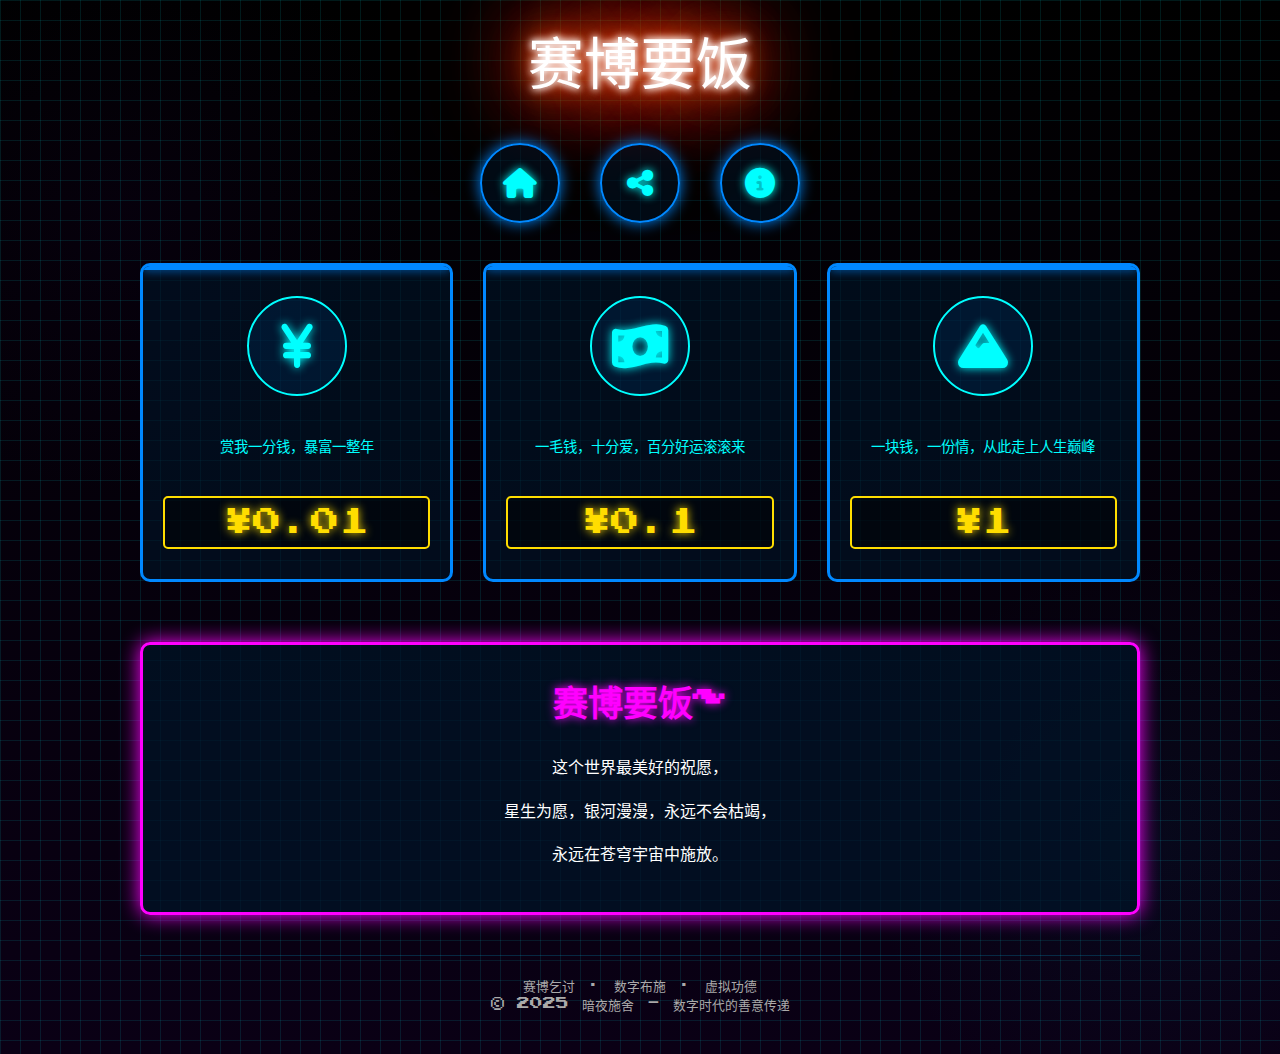
<file: saibo.html>
<!DOCTYPE html>
<html lang="zh-CN">
<head>
    <meta charset="UTF-8">
    <meta name="viewport" content="width=device-width, initial-scale=1.0">
    <title>赛博要饭</title>
    <link href="https://fonts.googleapis.com/css2?family=Press+Start+2P&display=swap" rel="stylesheet">
    <link rel="stylesheet" href="https://cdnjs.cloudflare.com/ajax/libs/font-awesome/6.4.0/css/all.min.css">
    <style>
        :root {
            --neon-text-color: #f40;
            --neon-border-color: #08f;
            --neon-green: #0ff;
            --neon-purple: #f0f;
            --dark-bg: #0a0a12;
        }

        * {
            margin: 0;
            padding: 0;
            box-sizing: border-box;
        }

        body {
            background: var(--dark-bg);
            font-family: 'Press Start 2P', cursive;
            min-height: 100vh;
            display: flex;
            justify-content: center;
            align-items: center;
            color: #fff;
            padding: 20px;
            background-image: 
                radial-gradient(circle at 10% 20%, rgba(40, 0, 80, 0.1) 0%, transparent 20%),
                radial-gradient(circle at 90% 80%, rgba(0, 80, 120, 0.1) 0%, transparent 20%),
                linear-gradient(to bottom, #000, #0a0015);
            position: relative;
            overflow-x: hidden;
        }

        /* 扫描线效果 */
        body::before {
            content: "";
            position: absolute;
            top: 0;
            left: 0;
            width: 100%;
            height: 100%;
            background: 
                linear-gradient(rgba(0, 255, 255, 0.1) 1px, transparent 1px),
                linear-gradient(90deg, rgba(0, 255, 255, 0.1) 1px, transparent 1px);
            background-size: 20px 20px;
            pointer-events: none;
            z-index: -1;
        }

        .container {
            width: 100%;
            max-width: 1000px;
            margin: 0 auto;
            text-align: center;
            position: relative;
            z-index: 2;
        }

        .header {
            display: flex;
            justify-content: center;
            gap: 40px;
            margin-bottom: 40px;
            flex-wrap: wrap;
        }

        .header-btn {
            width: 80px;
            height: 80px;
            border: 2px solid var(--neon-border-color);
            border-radius: 50%;
            display: flex;
            align-items: center;
            justify-content: center;
            background: rgba(0, 20, 40, 0.5);
            box-shadow: 0 0 15px var(--neon-border-color);
            cursor: pointer;
            transition: all 0.3s ease;
        }

        .header-btn:hover {
            transform: translateY(-5px);
            box-shadow: 0 0 25px var(--neon-border-color);
        }

        .header-btn i {
            font-size: 30px;
            color: var(--neon-green);
            text-shadow: 0 0 10px var(--neon-green);
        }

        .title {
            font-size: 3.5rem;
            font-weight: 200;
            color: #fff;
            text-shadow: 0 0 7px #fff,
                         0 0 10px #fff,
                         0 0 21px var(--neon-text-color),
                         0 0 42px var(--neon-text-color),
                         0 0 82px var(--neon-text-color),
                         0 0 92px var(--neon-text-color),
                         0 0 102px var(--neon-text-color),
                         0 0 151px var(--neon-text-color);
            animation: flicker 1.5s infinite alternate;
            margin-bottom: 50px;
            line-height: 1.3;
        }

        @keyframes flicker {
            0%, 19%, 21%, 23%, 25%, 54%, 56%, 100% {
                text-shadow: 0 0 7px #fff,
                            0 0 10px #fff,
                            0 0 21px var(--neon-text-color),
                            0 0 42px var(--neon-text-color),
                            0 0 82px var(--neon-text-color),
                            0 0 92px var(--neon-text-color),
                            0 0 102px var(--neon-text-color),
                            0 0 151px var(--neon-text-color);
            }
            20%, 24%, 55% {
                text-shadow: none;
            }
        }

        .donation-grid {
            display: grid;
            grid-template-columns: repeat(auto-fit, minmax(280px, 1fr));
            gap: 30px;
            margin-bottom: 60px;
        }

        .donation-item {
            background: rgba(0, 20, 40, 0.6);
            border: 3px solid var(--neon-border-color);
            border-radius: 10px;
            padding: 30px 20px;
            transition: all 0.3s ease;
            cursor: pointer;
            position: relative;
            overflow: hidden;
        }

        .donation-item:hover {
            transform: translateY(-10px);
            box-shadow: 0 0 25px var(--neon-border-color);
        }

        .donation-item::before {
            content: "";
            position: absolute;
            top: 0;
            left: 0;
            width: 100%;
            height: 4px;
            background: var(--neon-border-color);
            box-shadow: 0 0 10px var(--neon-border-color);
            animation: scan 3s linear infinite;
        }

        .icon {
            width: 100px;
            height: 100px;
            background: rgba(0, 50, 100, 0.3);
            border-radius: 50%;
            display: flex;
            align-items: center;
            justify-content: center;
            margin: 0 auto 20px;
            border: 2px solid var(--neon-green);
            font-size: 50px;
            color: var(--neon-green);
            text-shadow: 0 0 10px var(--neon-green);
        }

        .desc {
            font-size: 0.9rem;
            margin-bottom: 20px;
            color: var(--neon-green);
            min-height: 60px;
            display: flex;
            align-items: center;
            justify-content: center;
            line-height: 1.6;
        }

        .price {
            font-size: 1.8rem;
            color: #ffdd00;
            text-shadow: 0 0 10px #ffdd00;
            background: rgba(0, 0, 0, 0.5);
            padding: 10px;
            border-radius: 5px;
            border: 2px solid #ffdd00;
        }

        .message-box {
            background: rgba(0, 20, 40, 0.7);
            border: 3px solid var(--neon-purple);
            border-radius: 10px;
            padding: 30px;
            margin: 40px 0;
            position: relative;
            box-shadow: 0 0 20px var(--neon-purple);
        }

        .message-box h2 {
            font-size: 2.2rem;
            margin-bottom: 25px;
            color: var(--neon-purple);
            text-shadow: 0 0 10px var(--neon-purple);
            animation: glitch 1s linear infinite;
        }

        .message-box p {
            font-size: 1rem;
            margin-bottom: 15px;
            line-height: 1.8;
        }

        .payment-section {
            margin-top: 40px;
            display: none;
        }

        .payment-title {
            font-size: 1.8rem;
            color: var(--neon-green);
            margin-bottom: 30px;
            text-shadow: 0 0 10px var(--neon-green);
        }

        .payment-grid {
            display: grid;
            grid-template-columns: repeat(auto-fit, minmax(300px, 1fr));
            gap: 30px;
        }

        .payment-method {
            background: rgba(0, 30, 60, 0.7);
            border: 3px solid var(--neon-border-color);
            border-radius: 10px;
            padding: 25px;
            position: relative;
        }

        .method-title {
            font-size: 1.4rem;
            color: var(--neon-green);
            margin-bottom: 20px;
            display: flex;
            align-items: center;
            justify-content: center;
            gap: 10px;
        }

        .qr-container {
            width: 200px;
            height: 200px;
            margin: 0 auto;
            border: 2px solid var(--neon-border-color);
            background: #fff;
            position: relative;
            overflow: hidden;
            display: flex;
            align-items: center;
            justify-content: center;
        }

        .qr-image {
            max-width: 100%;
            max-height: 100%;
            object-fit: contain;
        }

        .scan-line {
            position: absolute;
            width: 100%;
            height: 3px;
            background: var(--neon-border-color);
            box-shadow: 0 0 10px var(--neon-border-color);
            animation: scan 3s linear infinite;
        }

        .payment-info {
            margin-top: 20px;
            font-size: 0.9rem;
            color: var(--neon-green);
            text-shadow: 0 0 5px var(--neon-green);
            background: rgba(0, 0, 0, 0.5);
            padding: 10px;
            border-radius: 5px;
        }

        @keyframes scan {
            0% {
                top: 0;
            }
            100% {
                top: 200px;
            }
        }

        @keyframes glitch {
            2%, 64% {
                transform: translate(2px,0) skew(0deg);
            }
            4%, 60% {
                transform: translate(-2px,0) skew(0deg);
            }
            62% {
                transform: translate(0,0) skew(5deg); 
            }
        }

        .footer {
            margin-top: 40px;
            font-size: 0.8rem;
            color: #aaa;
            padding: 20px;
            border-top: 1px solid rgba(0, 200, 255, 0.2);
        }

        /* 响应式设计 */
        @media (max-width: 768px) {
            .title {
                font-size: 2.5rem;
            }
            
            .header {
                gap: 20px;
            }
            
            .header-btn {
                width: 70px;
                height: 70px;
            }
            
            .donation-grid {
                grid-template-columns: 1fr;
            }
            
            .message-box h2 {
                font-size: 1.8rem;
            }
        }

        @media (max-width: 480px) {
            .title {
                font-size: 1.8rem;
            }
            
            .header-btn {
                width: 60px;
                height: 60px;
            }
            
            .icon {
                width: 80px;
                height: 80px;
                font-size: 40px;
            }
            
            .price {
                font-size: 1.5rem;
            }
            
            .message-box {
                padding: 20px;
            }
        }
    </style>
</head>
<body>
    <div class="container">
        <h1 class="title">赛博要饭<br></h1>
        
        <div class="header">
            <div class="header-btn">
                <i class="fas fa-home"></i>
            </div>
            <div class="header-btn">
                <i class="fas fa-share-alt"></i>
            </div>
            <div class="header-btn">
                <i class="fas fa-info-circle"></i>
            </div>
        </div>

        <div class="donation-grid">
            <div class="donation-item" data-amount="0.01">
                <div class="icon">
                    <i class="fas fa-yen-sign"></i>
                </div>
                <p class="desc">赏我一分钱，暴富一整年</p>
                <div class="price">¥0.01</div>
            </div>

            <div class="donation-item" data-amount="0.1">
                <div class="icon">
                    <i class="fas fa-money-bill-wave"></i>
                </div>
                <p class="desc">一毛钱，十分爱，百分好运滚滚来</p>
                <div class="price">¥0.1</div>
            </div>

            <div class="donation-item" data-amount="1">
                <div class="icon">
                    <i class="fas fa-mountain"></i>
                </div>
                <p class="desc">一块钱，一份情，从此走上人生巅峰</p>
                <div class="price">¥1</div>
            </div>
        </div>

        <div class="payment-section" id="paymentSection">
            <h2 class="payment-title">请选择支付方式</h2>
            <div class="payment-grid">
                <div class="payment-method">
                    <h3 class="method-title">
                        <i class="fab fa-weixin"></i> 微信支付
                    </h3>
                    <div class="qr-container">
                        <img src="img/weixin.jpg" class="qr-image">
                        <div class="scan-line"></div>
                    </div>
                    <div class="payment-info">
                        <p>感谢大哥慷慨出手</p>
                        <p>好人一生平安</p>
                    </div>
                </div>
                
                <div class="payment-method">
                    <h3 class="method-title">
                        <i class="fab fa-alipay"></i> 支付宝
                    </h3>
                    <div class="qr-container">
                        <img src="img/zhifubao.jpg" class="qr-image">
                        <div class="scan-line"></div>
                    </div>
                    <div class="payment-info">
                        <p>一看你身上散发着独特的气质</p>
                    </div>
                </div>
            </div>
        </div>

        <div class="message-box">
            <h2>赛博要饭~</h2>
            <p>这个世界最美好的祝愿，</p>
            <p>星生为愿，银河漫漫，永远不会枯竭，</p>
            <p>永远在苍穹宇宙中施放。</p>
        </div>
        
        <div class="footer">
            <p>赛博乞讨 · 数字布施 · 虚拟功德</p>
            <p>© 2025 暗夜施舍 - 数字时代的善意传递</p>
        </div>
    </div>

    <script>
        // 捐赠项点击事件
        document.querySelectorAll('.donation-item').forEach(item => {
            item.addEventListener('click', function() {
                const amount = this.getAttribute('data-amount');
                
                // 更新支付标题
                document.querySelector('.payment-title').textContent = `捐赠 ¥${amount} - 请选择支付方式`;
                
                // 显示支付区域
                document.getElementById('paymentSection').style.display = 'block';
                
                // 滚动到支付区域
                document.getElementById('paymentSection').scrollIntoView({
                    behavior: 'smooth'
                });
                
                // 添加动画效果
                this.style.animation = 'pulse 0.5s';
                setTimeout(() => {
                    this.style.animation = '';
                }, 500);
            });
        });
        
        // 头部按钮点击事件
        document.querySelectorAll('.header-btn').forEach(btn => {
            btn.addEventListener('click', function() {
                this.style.transform = 'scale(0.9)';
                this.style.boxShadow = '0 0 30px var(--neon-purple)';
                
                setTimeout(() => {
                    this.style.transform = '';
                    this.style.boxShadow = '0 0 15px var(--neon-border-color)';
                }, 300);
            });
        });
        
        // 添加CSS动画
        const style = document.createElement('style');
        style.textContent = `
            @keyframes pulse {
                0% { transform: scale(1); box-shadow: 0 0 15px var(--neon-border-color); }
                50% { transform: scale(1.05); box-shadow: 0 0 30px var(--neon-purple); }
                100% { transform: scale(1); box-shadow: 0 0 15px var(--neon-border-color); }
            }
        `;
        document.head.appendChild(style);
    </script>
</body>
</html>
</file>
